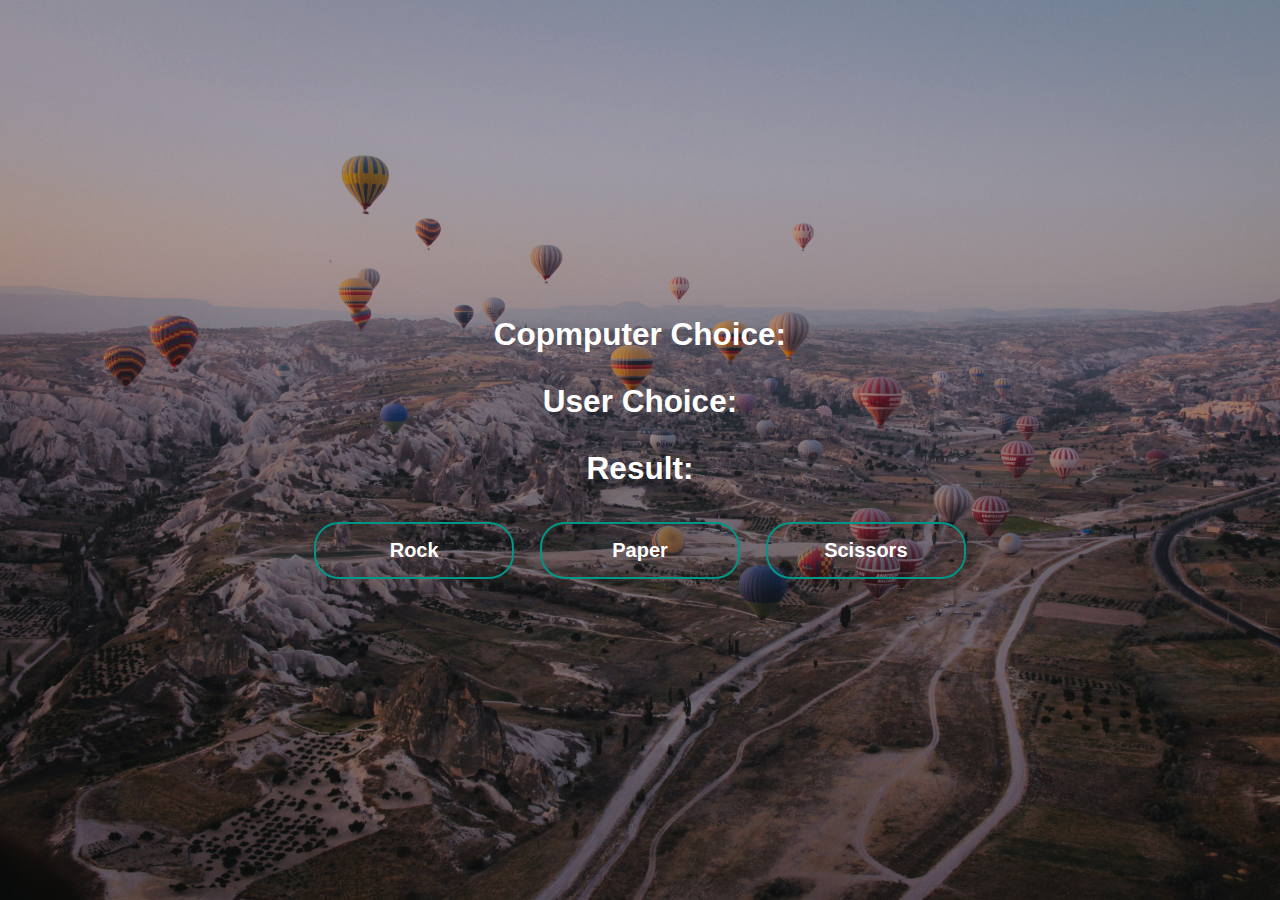
<file: index.html>
<!DOCTYPE html>
<html lang="en">
<head>
    <meta charset="UTF-8">
    <meta http-equiv="X-UA-Compatible" content="IE=edge">
    <meta name="viewport" content="width=device-width, initial-scale=1.0">
    <link rel="stylesheet" href="./style.css">
    <title>Rock Paper Scissors</title>
</head>
<body>
    <div class="container">
    <h2>Copmputer Choice:<span id="computer-choice"></span></h2>
    <h2>User Choice:<span id="user-choice"></span></h2>
    <h2>Result:<span id="result"></span></h2>

    <button class="button" id="Rock"><span class="span"></span>Rock</button>
    <button class="button" id="Paper"><span class="span"></span>Paper</button>
    <button class="button" id="Scissors"><span class="span"></span>Scissors</button>

    </div>

    <script src="./app.js" charset="utf-8"></script>
</body>
</html>
</file>
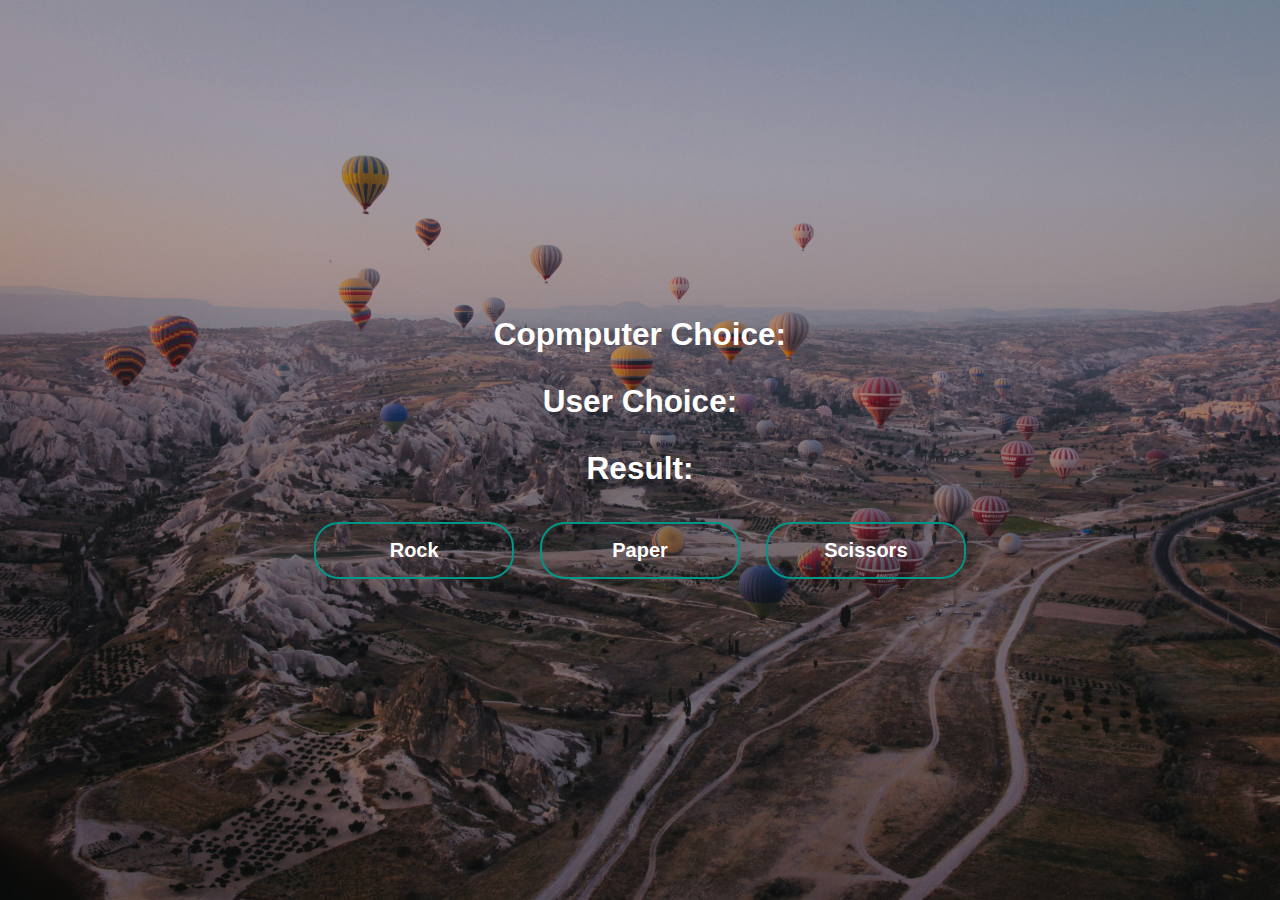
<file: 11.04.2022.akşam.html>
<!DOCTYPE html>
<html lang="en">
<head>
    <meta charset="UTF-8">
    <meta http-equiv="X-UA-Compatible" content="IE=edge">
    <meta name="viewport" content="width=device-width, initial-scale=1.0">
    <link rel="stylesheet" href="./11.04.2022.akşam.css">
    <title>Rock Paper Scissors</title>
</head>
<body>
    <div class="container">
    <h2>Copmputer Choice:<span id="computer-choice"></span></h2>
    <h2>User Choice:<span id="user-choice"></span></h2>
    <h2>Result:<span id="result"></span></h2>

    <button class="button" id="Rock"><span class="span"></span>Rock</button>
    <button class="button" id="Paper"><span class="span"></span>Paper</button>
    <button class="button" id="Scissors"><span class="span"></span>Scissors</button>

    </div>

    <script src="./11.04.2022.akşam.js" charset="utf-8"></script>
</body>
</html>
</file>
<file: style.css>
* {
    margin: 0;
    padding: 0;
    box-sizing: border-box;
}
body{
    width: 100%;
    height: 100vh;
    overflow: hidden;
    display: flex;
    justify-content: center;
    align-items: center;
    font-family: sans-serif;
    background-image:linear-gradient(rgba(0,0,0,0.25),rgba(0,0,0,0.25)),url(pexels-francesco-ungaro-2325446.jpg);
    background-size: cover;
    text-align: center;
    color: white;
}
.container{
    flex-wrap: inherit;
    line-height: 4.2rem;
    font-size: 21px;
}
#computer-choice {
    position: relative;
}
#user-choice {
    position: relative;
}
#result{
    position: relative;
}
.button{
    width: 200px;
    padding: 15px 0;
    text-align: center;
    margin: 20px 10px;
    border-radius: 25px;
    font-weight: bold;
    border: 2px solid #009688;
    background: transparent;
    color: #fff;
    cursor: pointer;
    position: relative;
    font-size: 20px;
}
.span{
    background: #009688;
    height: 100%;
    width: 0;
    border-radius: 25px;
    position: absolute;
    left: 0;
    bottom: 0;
    z-index: -1;
    transition: 0.25s;
}    
.button:hover .span{
    width: 100%;
}
.button:hover{
    border: none;
}
</file>
<file: 11.04.2022.akşam.css>
* {
    margin: 0;
    padding: 0;
    box-sizing: border-box;
}
body{
    width: 100%;
    height: 100vh;
    overflow: hidden;
    display: flex;
    justify-content: center;
    align-items: center;
    font-family: sans-serif;
    background-image:linear-gradient(rgba(0,0,0,0.25),rgba(0,0,0,0.25)),url(pexels-francesco-ungaro-2325446.jpg);
    background-size: cover;
    text-align: center;
    color: white;
}
.container{
    flex-wrap: inherit;
    line-height: 4.2rem;
    font-size: 21px;
}
#computer-choice {
    position: relative;
}
#user-choice {
    position: relative;
}
#result{
    position: relative;
}
.button{
    width: 200px;
    padding: 15px 0;
    text-align: center;
    margin: 20px 10px;
    border-radius: 25px;
    font-weight: bold;
    border: 2px solid #009688;
    background: transparent;
    color: #fff;
    cursor: pointer;
    position: relative;
    font-size: 20px;
}
.span{
    background: #009688;
    height: 100%;
    width: 0;
    border-radius: 25px;
    position: absolute;
    left: 0;
    bottom: 0;
    z-index: -1;
    transition: 0.25s;
}    
.button:hover .span{
    width: 100%;
}
.button:hover{
    border: none;
}
</file>
